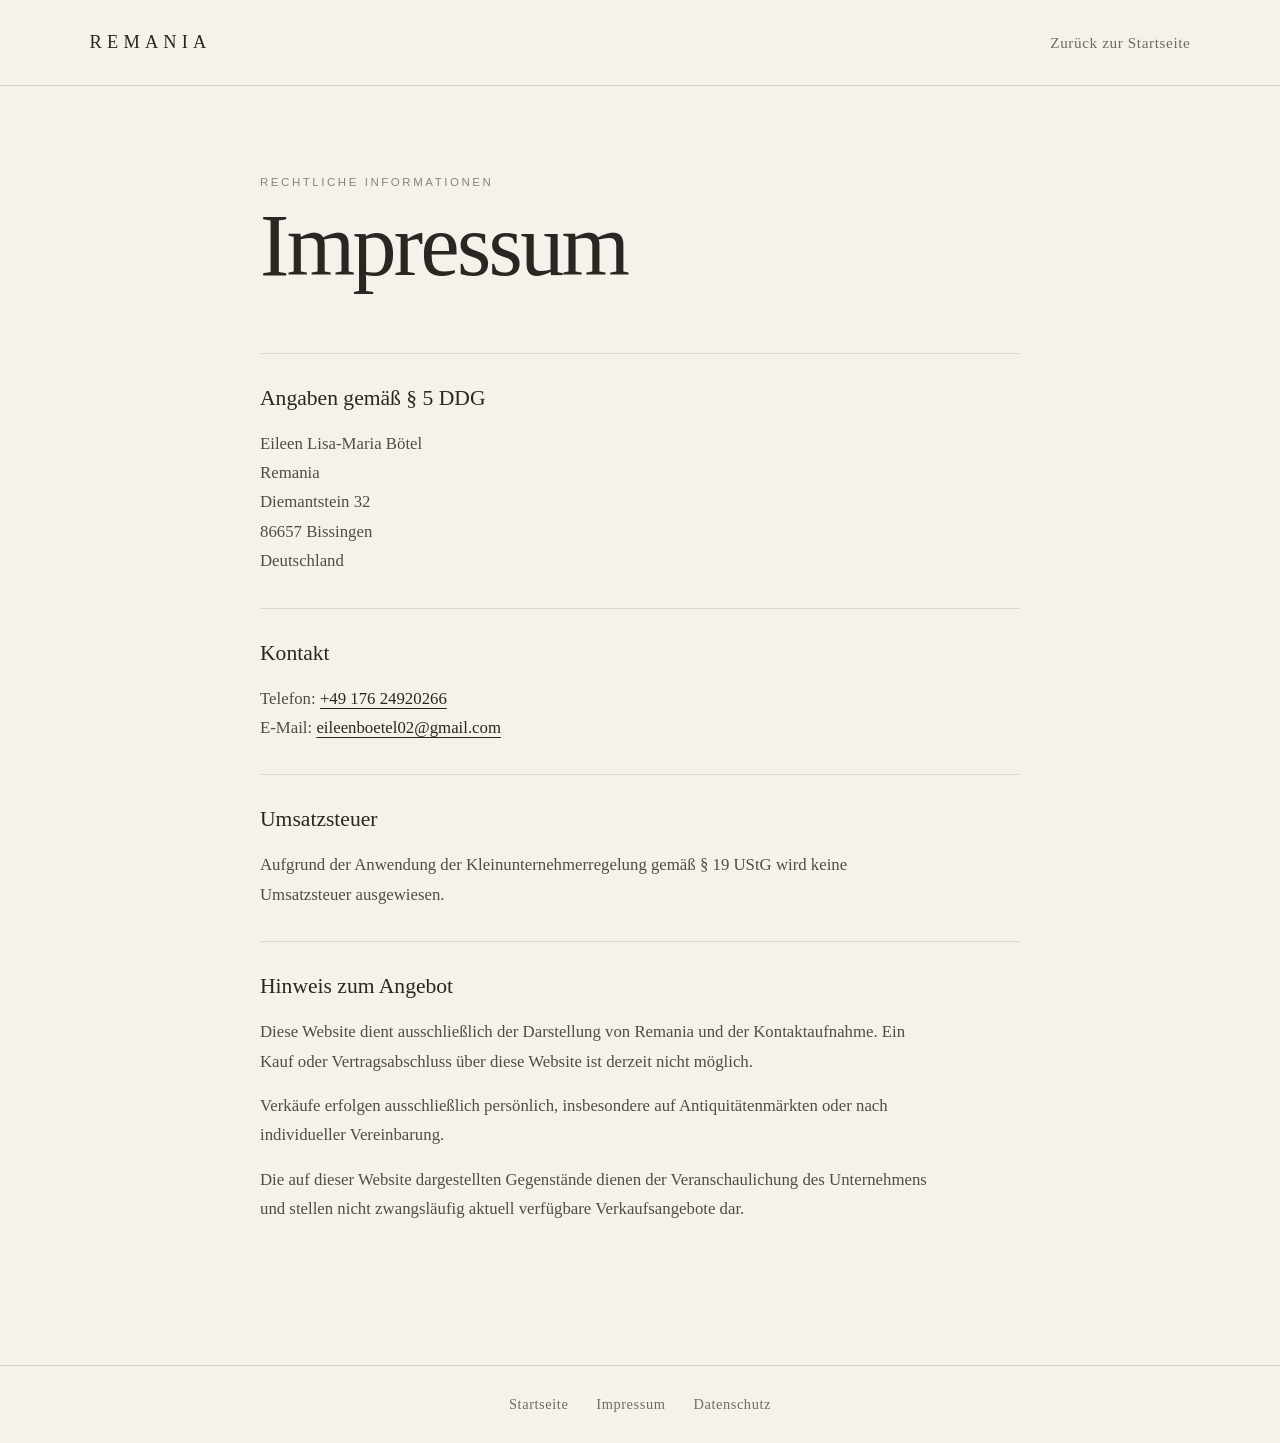
<file: impressum.html>
<!DOCTYPE html>
<html lang="de">
<head>
  <meta charset="UTF-8">
  <meta name="viewport" content="width=device-width, initial-scale=1.0">
  <meta name="robots" content="index, follow">

  <title>Impressum | Remania</title>

  <link rel="stylesheet" href="styles.css">
</head>

<body class="legal-page">

  <header class="legal-header">
    <a href="index.html" class="legal-brand">REMANIA</a>
    <a href="index.html" class="back-link">Zurück zur Startseite</a>
  </header>

  <main class="legal-content">

    <p class="eyebrow">Rechtliche Informationen</p>
    <h1>Impressum</h1>

    <section class="legal-section">
      <h2>Angaben gemäß § 5 DDG</h2>

      <p>
        Eileen Lisa-Maria Bötel<br>
        Remania<br>
        Diemantstein 32<br>
        86657 Bissingen<br>
        Deutschland
      </p>
    </section>

    <section class="legal-section">
      <h2>Kontakt</h2>

      <p>
        Telefon:
        <a href="tel:+4917624920266">+49 176 24920266</a><br>

        E-Mail:
        <a href="mailto:eileenboetel02@gmail.com">
          eileenboetel02@gmail.com
        </a>
      </p>
    </section>

    <section class="legal-section">
      <h2>Umsatzsteuer</h2>

      <p>
        Aufgrund der Anwendung der Kleinunternehmerregelung gemäß
        § 19 UStG wird keine Umsatzsteuer ausgewiesen.
      </p>
    </section>

    <section class="legal-section">
      <h2>Hinweis zum Angebot</h2>

      <p>
        Diese Website dient ausschließlich der Darstellung von Remania
        und der Kontaktaufnahme. Ein Kauf oder Vertragsabschluss über
        diese Website ist derzeit nicht möglich.
      </p>

      <p>
        Verkäufe erfolgen ausschließlich persönlich, insbesondere auf
        Antiquitätenmärkten oder nach individueller Vereinbarung.
      </p>

      <p>
        Die auf dieser Website dargestellten Gegenstände dienen der
        Veranschaulichung des Unternehmens und stellen nicht zwangsläufig
        aktuell verfügbare Verkaufsangebote dar.
      </p>
    </section>

  </main>

  <footer class="legal-footer">
    <a href="index.html">Startseite</a>
    <a href="impressum.html">Impressum</a>
    <a href="datenschutz.html">Datenschutz</a>
  </footer>

</body>
</html>
</file>
<file: styles.css>
/* REMANIA */

:root {
  --cream: #f7efe6;
  --cream-soft: #efe0d1;
  --gold: #bd8f4d;
  --brown: #3c271f;
  --brown-soft: #6d554a;
  --line: rgba(189, 143, 77, 0.55);
  --serif: Georgia, "Times New Roman", serif;
  --sans: Arial, Helvetica, sans-serif;
}

* { box-sizing: border-box; }

html { scroll-behavior: smooth; }

body {
  margin: 0;
  opacity: 0;
animation: pageFade 1s ease forwards;
  color: var(--brown);
  background: var(--cream);
  font-family: var(--serif);
}

a { color: inherit; }

svg { display: block; }

.sr-only {
  position: absolute;
  width: 1px;
  height: 1px;
  overflow: hidden;
  clip: rect(0, 0, 0, 0);
  white-space: nowrap;
}

.site-header {
  position: fixed;
  inset: 0 0 auto 0;
  z-index: 20;
  display: grid;
  grid-template-columns: 1fr auto 1fr;
  align-items: center;
  min-height: 76px;
  padding: 0 4vw;
  color: var(--brown);
  background: linear-gradient(to bottom, rgba(247, 239, 230, 0.72), rgba(247, 239, 230, 0));
}

.brand-small {
  width: max-content;
  font-size: 25px;
  text-decoration: none;
}

.main-navigation {
  display: flex;
  gap: clamp(24px, 4vw, 64px);
  font-family: var(--sans);
  font-size: 11px;
  letter-spacing: 0.34em;
  text-transform: uppercase;
}

.main-navigation a {
  position: relative;
  text-decoration: none;
}

.main-navigation a::after {
  content: "";
  position: absolute;
  left: 0;
  bottom: -8px;
  width: 100%;
  height: 1px;
  background: var(--brown);
  transform: scaleX(0);
  transform-origin: center;
  transition: transform 250ms ease;
}

.main-navigation a:hover::after { transform: scaleX(1); }

.instagram-icon {
  justify-self: end;
  width: 24px;
  height: 24px;
}

.instagram-icon svg {
  width: 100%;
  height: 100%;
  fill: none;
  stroke: currentColor;
  stroke-width: 1.5;
}

.menu-toggle { display: none; }

.hero {
  position: relative;
  display: grid;
  place-items: center;
  min-height: 100svh;
  overflow: hidden;
  padding: 110px 24px 72px;
  background: url("remania-hero.png") center center / cover no-repeat;
}

.hero::before {
  content: "";
  position: absolute;
  inset: -3%;
  background: inherit;
  transform: scale(1.03);
  animation: heroZoom 18s ease-in-out infinite alternate;
}

.hero-shade {
  position: absolute;
  inset: 0;
  background:
    radial-gradient(circle at center, rgba(249, 239, 229, 0.20), rgba(103, 69, 48, 0.06)),
    linear-gradient(rgba(249, 239, 229, 0.05), rgba(249, 239, 229, 0.12));
}

.hero-content {
  position: relative;
  z-index: 2;
  width: min(680px, 100%);
  text-align: center;

}
}

.hero h1 {
  margin: 0;
  font-size: clamp(72px, 10vw, 145px);
  font-weight: 400;
  letter-spacing: 0.16em;
  line-height: 0.95;
}

.ornament {
  display: flex;
  align-items: center;
  justify-content: center;
  gap: 12px;
  width: min(460px, 82%);
  margin: 28px auto 18px;
  color: var(--gold);
}

.ornament span {
  flex: 1;
  height: 1px;
  background: var(--line);
}

.ornament b {
  font-size: 10px;
  font-weight: 400;
}

.ornament-small {
  width: min(290px, 62%);
  margin-top: 45px;
}

.tagline {
  margin: 0;
  font-family: var(--sans);
  font-size: clamp(10px, 1.1vw, 13px);
  letter-spacing: 0.38em;
  line-height: 1.7;
  text-transform: uppercase;
}

.hero-copy {
  margin: clamp(40px, 7vh, 76px) auto 0;
  font-size: clamp(17px, 1.6vw, 22px);
  line-height: 1.55;
  letter-spacing: 0.055em;
}

.hero-copy p { margin: 0 0 28px; }

.hero-copy em { font-weight: 400; }

.appointment {
  margin: 0;
  font-size: clamp(15px, 1.3vw, 19px);
  letter-spacing: 0.12em;
}

.hero-links {
  display: flex;
  align-items: center;
  justify-content: center;
  gap: 30px;
  width: min(390px, 90%);
  margin: 28px auto 0;
  padding: 18px 0;
  border-top: 1px solid var(--line);
  border-bottom: 1px solid var(--line);
  font-family: var(--sans);
  font-size: 11px;
  letter-spacing: 0.34em;
  text-transform: uppercase;
}

.hero-links a {
  text-decoration: none;
  transition: opacity 200ms ease;
}

.hero-links a:hover { opacity: 0.55; }

.hero-links i { color: var(--gold); }

.monogram {
  margin-top: 26px;
  color: var(--gold);
  font-size: 27px;
  letter-spacing: 0.2em;
}

.scroll-down {
  position: absolute;
  z-index: 3;
  left: 50%;
  bottom: 20px;
  width: 32px;
  height: 38px;
  transform: translateX(-50%);
}

.scroll-down span {
  position: absolute;
  top: 5px;
  left: 8px;
  width: 16px;
  height: 16px;
  border-right: 1px solid var(--brown);
  border-bottom: 1px solid var(--brown);
  transform: rotate(45deg);
  animation: bounce 2s infinite;
}

.content-section {
    display: grid;
    place-items: center;
    min-height: 72vh;
    padding: 100px 24px;

    background:
        linear-gradient(rgba(249,245,240,0.72), rgba(249,245,240,0.72)),
        url("remania-about.png");

    background-size: cover;
    background-position: center;
    background-repeat: no-repeat;
}

.collection-section {
    background:
        linear-gradient(rgba(249,245,240,0.72), rgba(249,245,240,0.72)),
        url("remania-collection.png");

    background-size: cover;
    background-position: center;
    background-repeat: no-repeat;
}

.content-section:nth-of-type(3) { background: var(--cream-soft); }

.section-inner {
  width: min(750px, 100%);
  text-align: center;
}

.eyebrow {
  margin: 0 0 22px;
  color: var(--gold);
  font-family: var(--sans);
  font-size: 11px;
  letter-spacing: 0.36em;
  text-transform: uppercase;
}

.section-inner h2 {
  margin: 0 0 34px;
  font-size: clamp(34px, 5vw, 62px);
  font-weight: 400;
  line-height: 1.08;
}

.section-inner > p:not(.eyebrow) {
  max-width: 650px;
  margin: 0 auto 22px;
  color: var(--brown-soft);
  font-size: 18px;
  line-height: 1.75;
}

.contact-buttons {
  display: flex;
  justify-content: center;
  gap: 16px;
  margin-top: 38px;
  flex-wrap: wrap;
}

.button {
  min-width: 185px;
  padding: 15px 22px;
  border: 1px solid var(--brown);
  color: var(--cream);
  background: var(--brown);
  font-family: var(--sans);
  font-size: 11px;
  letter-spacing: 0.24em;
  text-decoration: none;
  text-transform: uppercase;
  transition: 220ms ease;
}

.button:hover {
  transform: translateY(-2px);
  opacity: 0.86;
}

.button-outline {
  color: var(--brown);
  background: transparent;
}

.site-footer {
  display: flex;
  justify-content: space-between;
  gap: 20px;
  padding: 28px 4vw;
  color: var(--brown-soft);
  background: var(--cream-soft);
  font-family: var(--sans);
  font-size: 11px;
  letter-spacing: 0.18em;
  text-transform: uppercase;
}

.site-footer a { text-decoration: none; }

.reveal {
  opacity: 0;
  transform: translateY(22px);
  transition: opacity 900ms ease, transform 900ms ease;
}

.reveal.is-visible {
  opacity: 1;
  transform: translateY(0);
}

@keyframes heroZoom {
  from { transform: scale(1.03); }
  to { transform: scale(1.09); }
}

@keyframes bounce {
  0%, 100% { transform: translateY(0) rotate(45deg); }
  50% { transform: translateY(8px) rotate(45deg); }
}

@media (max-width: 760px) {
  .site-header {
    grid-template-columns: 1fr auto 1fr;
    min-height: 64px;
  }

  .main-navigation {
    position: fixed;
    inset: 0;
    z-index: 25;
    flex-direction: column;
    align-items: center;
    justify-content: center;
    gap: 34px;
    color: var(--brown);
    background: rgba(247, 239, 230, 0.97);
    font-size: 13px;
    transform: translateY(-105%);
    transition: transform 350ms ease;
  }

  .main-navigation.is-open {
    display: flex;
    transform: translateY(0);
  }

  .menu-toggle {
    position: relative;
    z-index: 30;
    display: grid;
    justify-self: center;
    gap: 4px;
    width: 34px;
    padding: 8px;
    border: 0;
    background: transparent;
  }

  .menu-toggle span:not(.sr-only) {
    display: block;
    width: 18px;
    height: 1px;
    background: var(--brown);
  }

  .hero {
    min-height: 100svh;
    background-position: 53% center;
    padding-top: 94px;
  }

  .hero h1 {
    font-size: clamp(48px, 16vw, 72px);
    letter-spacing: 0.1em;
  }

  .tagline { letter-spacing: 0.22em; }

  .hero-copy {
    font-size: 16px;
    line-height: 1.55;
  }

  .hero-copy br { display: none; }

  .hero-links {
    gap: 16px;
    letter-spacing: 0.22em;
  }

  .scroll-down { display: none; }

  .content-section {
    min-height: auto;
    padding-block: 82px;
  }

  .site-footer {
    flex-direction: column;
    align-items: center;
  }
}

@media (prefers-reduced-motion: reduce) {
  html { scroll-behavior: auto; }

  *,
  *::before,
  *::after {
    animation-duration: 0.01ms !important;
    animation-iteration-count: 1 !important;
    transition-duration: 0.01ms !important;
  }
}
.footer-links {
    display: flex;
    justify-content: center;
    gap: 28px;
    flex-wrap: wrap;
    margin-top: 18px;
}

.footer-links a {
    color: #6b5b50;
    text-decoration: none;
    letter-spacing: 0.08em;
    font-size: 0.9rem;
    transition: all 0.3s ease;
}

.footer-links a:hover {
    color: #a67c52;
}
/* Hochwertiger Remania-Footer */

.luxury-footer {
    display: block;
    padding: 75px 30px 35px;
    text-align: center;
    color: #4b382f;
    background: #eee0d2;
}

.footer-brand {
    max-width: 620px;
    margin: 0 auto;
}

.footer-logo {
    font-family: Georgia, "Times New Roman", serif;
    font-size: clamp(30px, 4vw, 44px);
    font-weight: 400;
    letter-spacing: 0.2em;
}

.footer-claim {
    margin: 20px 0 0;
    font-family: Georgia, "Times New Roman", serif;
    font-size: 16px;
    font-style: italic;
    line-height: 1.7;
    letter-spacing: 0.04em;
    color: #705b50;
}

.footer-divider {
    width: min(520px, 80%);
    height: 1px;
    margin: 38px auto;
    background: linear-gradient(
        to right,
        transparent,
        rgba(166, 124, 82, 0.75),
        transparent
    );
}

.footer-links {
    display: flex;
    align-items: center;
    justify-content: center;
    gap: 30px;
    flex-wrap: wrap;
    margin: 0 auto;
    font-family: Arial, Helvetica, sans-serif;
    font-size: 11px;
    letter-spacing: 0.2em;
    text-transform: uppercase;
}

.footer-links a {
    display: inline-flex;
    align-items: center;
    gap: 8px;
    color: #59453b;
    text-decoration: none;
    transition:
        color 0.25s ease,
        opacity 0.25s ease,
        transform 0.25s ease;
}

.footer-links a:hover {
    color: #a67c52;
    transform: translateY(-2px);
}

.footer-instagram svg {
    width: 17px;
    height: 17px;
    fill: none;
    stroke: currentColor;
    stroke-width: 1.5;
}

.footer-copyright {
    margin: 38px 0 0;
    color: #846f63;
    font-family: Arial, Helvetica, sans-serif;
    font-size: 10px;
    letter-spacing: 0.18em;
    text-transform: uppercase;
}

@media (max-width: 650px) {
    .luxury-footer {
        padding: 60px 22px 30px;
    }

    .footer-links {
        flex-direction: column;
        gap: 20px;
    }

    .footer-logo {
        letter-spacing: 0.14em;
    }
}
@keyframes pageFade {

    from {
        opacity: 0;
    }

    to {
        opacity: 1;
    }

}

/* Schrift und mobile Zentrierung reparieren */

.hero,
.hero-content,
.hero h1,
.hero-copy,
.tagline,
.ornament {
    box-sizing: border-box;
}

.hero {
    width: 100%;
    max-width: 100%;
    overflow: hidden;
}

.hero-content {
    width: min(680px, 100%);
    max-width: 100%;
    margin-left: auto;
    margin-right: auto;
    text-align: center;
}

.hero h1 {
    font-family: "Cormorant Garamond", Georgia, serif;
    font-weight: 400;
    font-style: normal;
    text-align: center;
}

.hero-copy {
    font-family: "Cormorant Garamond", Georgia, serif;
}

@media (max-width: 768px) {
    .hero {
        padding-left: 20px;
        padding-right: 20px;
    }

    .hero-content {
        width: 100%;
        max-width: 100%;
        margin-left: auto;
        margin-right: auto;
        padding-left: 0;
        padding-right: 0;
        transform: none;
    }

    .hero h1 {
        width: 100%;
        max-width: 100%;
        margin-left: auto;
        margin-right: auto;
        font-size: clamp(46px, 14vw, 66px);
        letter-spacing: 0.07em;
        line-height: 1;
        white-space: nowrap;
        text-align: center;
        transform: none;
    }

    .ornament,
    .tagline,
    .hero-copy {
        width: 100%;
        max-width: 100%;
        margin-left: auto;
        margin-right: auto;
        text-align: center;
        transform: none;
    }

    .hero-copy p {
        margin-left: auto;
        margin-right: auto;
    }
}

/* =========================
   LEGAL PAGES
   Impressum & Datenschutz
   ========================= */

.legal-page {
  margin: 0;
  min-height: 100vh;
  background: #f5f2ec;
  color: #292721;
  font-family: "Cormorant Garamond", Georgia, serif;
}

.legal-header {
  display: flex;
  justify-content: space-between;
  align-items: center;
  padding: 32px 7%;
  border-bottom: 1px solid rgba(41, 39, 33, 0.14);
}

.legal-brand {
  color: #292721;
  text-decoration: none;
  font-size: 1.15rem;
  letter-spacing: 0.28em;
  font-weight: 500;
}

.back-link {
  color: #706b61;
  text-decoration: none;
  font-size: 0.95rem;
  letter-spacing: 0.04em;
  transition: opacity 0.25s ease;
}

.back-link:hover {
  opacity: 0.55;
}

.legal-content {
  width: min(760px, 86%);
  margin: 0 auto;
  padding: 90px 0 110px;
}

.legal-content .eyebrow {
  margin: 0 0 16px;
  text-transform: uppercase;
  letter-spacing: 0.22em;
  font-size: 0.72rem;
  color: #8a8479;
}

.legal-content h1 {
  margin: 0 0 65px;
  font-size: clamp(3rem, 7vw, 5.5rem);
  line-height: 0.95;
  font-weight: 400;
  letter-spacing: -0.03em;
}

.legal-section {
  padding: 32px 0;
  border-top: 1px solid rgba(41, 39, 33, 0.13);
}

.legal-section h2 {
  margin: 0 0 18px;
  font-size: 1.35rem;
  font-weight: 500;
}

.legal-section p {
  margin: 0 0 15px;
  max-width: 680px;
  font-size: 1.05rem;
  line-height: 1.75;
  color: #514d45;
}

.legal-section p:last-child {
  margin-bottom: 0;
}

.legal-section a {
  color: #292721;
  text-decoration-thickness: 1px;
  text-underline-offset: 4px;
}

.legal-footer {
  display: flex;
  justify-content: center;
  flex-wrap: wrap;
  gap: 28px;
  padding: 30px 7%;
  border-top: 1px solid rgba(41, 39, 33, 0.14);
}

.legal-footer a {
  color: #706b61;
  text-decoration: none;
  font-size: 0.9rem;
  letter-spacing: 0.04em;
}

.legal-footer a:hover {
  color: #292721;
}

@media (max-width: 650px) {
  .legal-header {
    padding: 24px 6%;
  }

  .back-link {
    font-size: 0.82rem;
  }

  .legal-content {
    width: 88%;
    padding: 65px 0 80px;
  }

  .legal-content h1 {
    margin-bottom: 45px;
  }

  .legal-section {
    padding: 26px 0;
  }
}

/* =========================
   DIE AUSWAHL
   ========================= */

.selection-section {
  padding: 130px 5vw 150px;
  background: #f7efe6;
  overflow: hidden;
}

.selection-section > .section-inner {
  margin: 0 auto 85px;
  text-align: center;
}

.selection-intro {
  max-width: 600px !important;
}

/* Drei Bereiche */

.selection-grid {
  width: min(1320px, 100%);
  margin: 0 auto;

  display: grid;
  grid-template-columns: repeat(3, 1fr);
  gap: clamp(24px, 3vw, 55px);
  align-items: start;
}

.selection-card {
  min-width: 0;
}

/* Mittlere Karte bewusst tiefer */

.selection-card:nth-child(2) {
  margin-top: 85px;
}

.selection-image {
  width: 100%;
  aspect-ratio: 3 / 4;
  margin-bottom: 30px;

  background-color: #eadbcd;
  background-size: cover;
  background-position: center;

  overflow: hidden;
  transition: transform 700ms ease;
}

.selection-card:hover .selection-image {
  transform: translateY(-6px);
}

/*
  Hier setzen wir später deine echten Bilder ein.
  Bis dahin entstehen bewusst ruhige Platzhalter.
*/

.selection-image-jewellery {
  background:
    linear-gradient(rgba(247,239,230,0.18), rgba(247,239,230,0.18)),
    #dfcdbd;
}

.selection-image-antiques {
  background:
    linear-gradient(rgba(247,239,230,0.12), rgba(247,239,230,0.12)),
    #d6c0ad;
}

.selection-image-design {
  background:
    linear-gradient(rgba(247,239,230,0.16), rgba(247,239,230,0.16)),
    #e5d5c6;
}

/* Texte */

.selection-text {
  padding: 0 6px;
}

.selection-number {
  margin: 0 0 13px;

  color: var(--gold);
  font-family: var(--sans);
  font-size: 10px;
  letter-spacing: 0.3em;
}

.selection-text h3 {
  margin: 0 0 14px;

  font-family: "Cormorant Garamond", Georgia, serif;
  font-size: clamp(30px, 3vw, 43px);
  font-weight: 400;
  line-height: 1;
}

.selection-text p:last-child {
  margin: 0;

  color: var(--brown-soft);
  font-size: 16px;
  line-height: 1.65;
}

/* Handy */

@media (max-width: 800px) {

  .selection-section {
    padding: 90px 22px 100px;
  }

  .selection-section > .section-inner {
    margin-bottom: 55px;
  }

  .selection-grid {
    grid-template-columns: 1fr;
    gap: 65px;
    max-width: 500px;
  }

  .selection-card:nth-child(2) {
    margin-top: 0;
  }

  .selection-image {
    aspect-ratio: 4 / 5;
    margin-bottom: 24px;
  }

}

/* PHILOSOPHIE */

.philosophy-section {
  position: relative;
  padding: 120px 6vw;
  color: var(--brown);
  background:
    linear-gradient(
      rgba(247, 239, 230, 0.78),
      rgba(247, 239, 230, 0.78)
    ),
    url("remania-philosophie.png") center center / cover no-repeat;
}

.philosophy-inner {
  width: min(820px, 100%);
  margin: 0 auto;
  text-align: center;
}

.philosophy-section .eyebrow {
  margin-bottom: 24px;
  font-size: 11px;
  letter-spacing: 0.28em;
  text-transform: uppercase;
  color: var(--gold);
}

.philosophy-section h2 {
  margin: 0 0 42px;
  font-family: var(--serif);
  font-size: clamp(38px, 5vw, 68px);
  line-height: 1.05;
  font-weight: 400;
}

.philosophy-section p {
  max-width: 680px;
  margin: 0 auto 22px;
  font-size: 15px;
  line-height: 1.9;
}

.philosophy-section .philosophy-quote {
  max-width: 620px;
  margin-top: 48px;
  padding-top: 32px;
  border-top: 1px solid var(--line);
  font-family: var(--serif);
  font-size: clamp(22px, 2.5vw, 30px);
  line-height: 1.4;
  font-style: italic;
}

/* EDELSTEINE */

.gemstone-section {
  display: grid;
  grid-template-columns: 1fr 1fr;
  align-items: stretch;
  background: #f7efe6;
  color: var(--brown);
}

.gemstone-image {
  width: 100%;
  height: 100%;
  min-height: 620px;
  object-fit: cover;
  display: block;
}

.gemstone-inner {
  width: 100%;
  padding: 110px 7vw;
  display: flex;
  flex-direction: column;
  justify-content: center;
}

.gemstone-section .eyebrow {
  margin: 0 0 24px;
  font-size: 11px;
  letter-spacing: 0.28em;
  text-transform: uppercase;
  color: var(--gold);
}

.gemstone-section h2 {
  margin: 0 0 36px;
  font-family: var(--serif);
  font-size: clamp(40px, 5vw, 70px);
  line-height: 1.05;
  font-weight: 400;
}

.gemstone-section p {
  max-width: 620px;
  margin: 0 0 24px;
  font-size: 17px;
  line-height: 1.9;
}

.gemstone-quote {
  margin-top: 30px !important;
  padding-top: 28px;
  border-top: 1px solid var(--line);
  font-family: var(--serif);
  font-size: clamp(23px, 2.4vw, 31px) !important;
  line-height: 1.4 !important;
  font-style: italic;
}

@media (max-width: 800px) {
  .gemstone-section {
    grid-template-columns: 1fr;
  }

  .gemstone-image {
    height: 420px;
    min-height: 0;
  }

  .gemstone-inner {
    padding: 70px 7vw 80px;
  }
}
</file>
